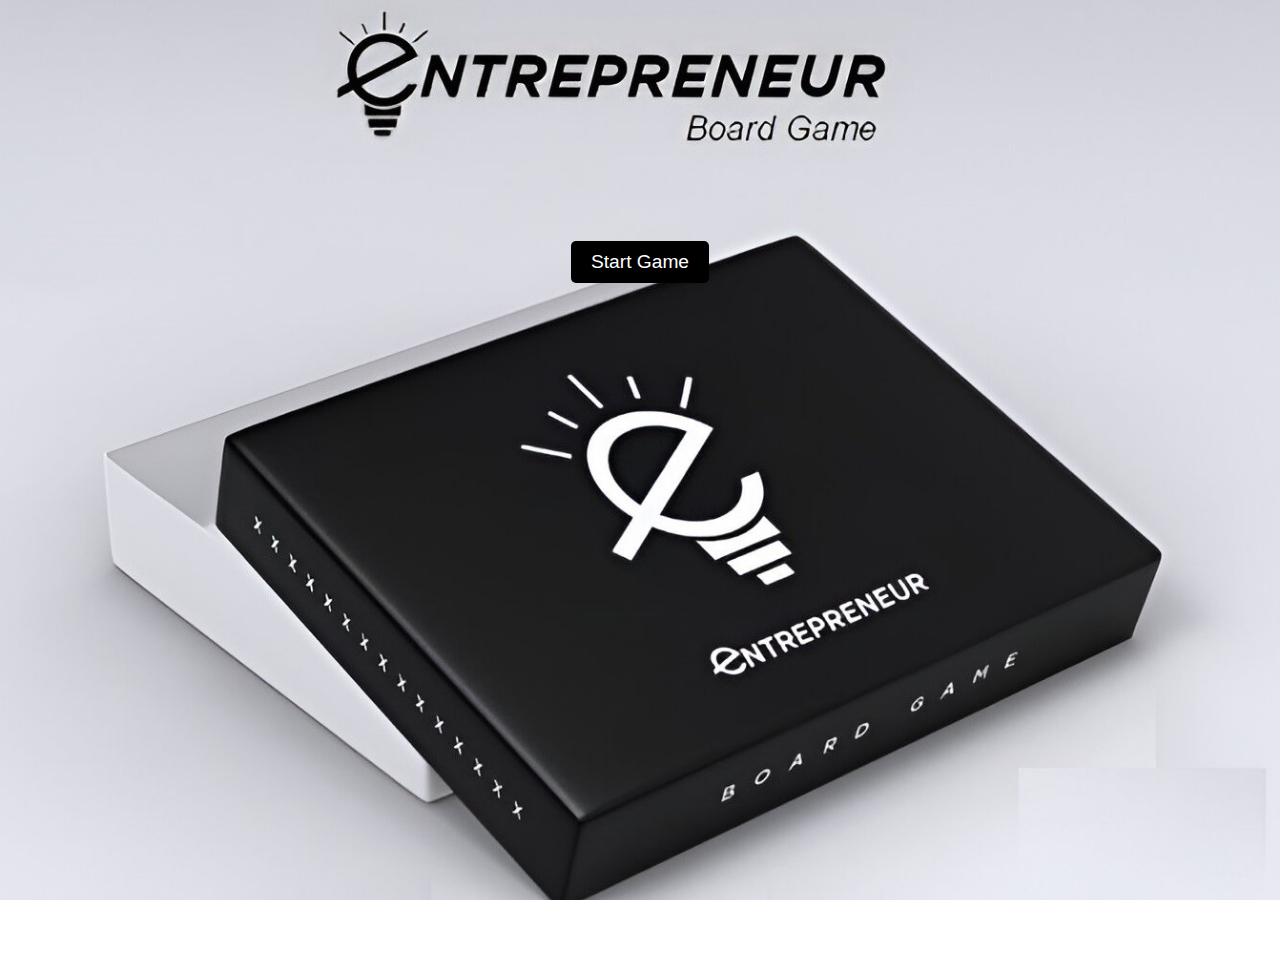
<file: index.html>
<!DOCTYPE html>
<html lang="en">
<head>
    <meta charset="UTF-8">
    <meta name="viewport" content="width=device-width, initial-scale=1.0">
    <title>Entrepreneurial Board Game</title>
    <link rel="stylesheet" href="styles.css"> 
    <link rel="icon" type="image/png" sizes="32x32" href="image/ebg_logo.png">
    <link rel="manifest" href="/site.webmanifest">
</head>
<body>
    <div class="landing-container">
        <button id="start-btn" >Start Game</button>
    </div>
    <!-- Pop-up Modal for Email Entry -->
    <div id="email-modal" class="modal">
        <div class="modal-content">
            <span id="close-modal" class="close">&times;</span>
            <h2>Please enter Your Email</h2>
            <p>Enter the email to save your progress</p>
            <input type="email" id="email-input" placeholder="Enter your email" required>
            <br/>
            <button id="submit-email-btn">Submit</button>
        </div>
    </div>

    <script src="script.js"></script>
</body>
</html>
</file>
<file: styles.css>
/* Full-page background */
body, html {
    height: 100%;
    margin: 0;
    font-family: 'Arial', sans-serif;
    overflow: hidden; /* Prevent unwanted scrolling */
}

.landing-container {
    background-image: url('image/EBG_box.jpg'); 
    background-size: cover;
    background-position: center;
    position: relative;
    padding:35px;
    background-repeat: no-repeat; /* Prevent tiling */
    height: 100%; /* Full viewport height */
    display: flex;
    flex-direction: column;
    justify-content: center;
    align-items: center;
    text-align: center;
}

h1 {
    font-size: 3rem;
    color: black;
    text-align: center;
    margin: 0; /* Remove default margin */
}

button {
    padding: 10px 20px;
    font-size: 1.2rem;
    margin-bottom: 40px;
    background-color: #000000;
    color: white;
    position: relative; /* Change to relative for better positioning control */
    border-radius: 5px;
    cursor: pointer;
    transition: transform 0.3s ease-in-out, background-color 0.3s ease-in-out;
    border: none; /* Remove default browser border */
}

button:hover {
    background-color: #20242a;
    transform: scale(1.1);

}

#start-btn{
    margin-bottom: 446px;

}
/* Modal styling */
.modal {
    display: none; /* Hidden by default */
    position: fixed;
    z-index: 1;
    left: 0;
    top: 0;
    width: 100%;
    height: 100%;
    background-color: rgba(0, 0, 0, 0.5);
    justify-content: center;
    align-items: center;
}

.modal-content {
    background-color: white;
    padding: 20px;
    border-radius: 10px;
    text-align: center;
    display: flex;
    flex-direction: column;
    align-items: center;
    box-shadow: 0 4px 8px rgba(0, 0, 0, 0.2); /* Add a subtle shadow */
}

.close {
    color: red;
    position: absolute;
    top: 10px;
    right: 10px; /* Adjusted positioning for flexibility */
    font-size: 28px;
    cursor: pointer;
}

.close:hover {
    color: darkred;
}

input {
    padding: 10px;
    width: 80%;
    margin-bottom: 10px;
    border: 1px solid #ccc; /* Add a border for better visuals */
    border-radius: 5px; /* Rounded corners */
    box-sizing: border-box; /* Include padding in width calculation */
}

#submit-email-btn {
    padding: 10px 20px;
    background-color: #1a73e8;
    color: white;
    border: none;
    border-radius: 5px;
    cursor: pointer;
    margin-top: 10px; /* Adjust margin for consistency */
    text-align: center;
    transition: background-color 0.3s ease-in-out;
}

#submit-email-btn:hover {
    background-color: #145db2;
}
</file>
